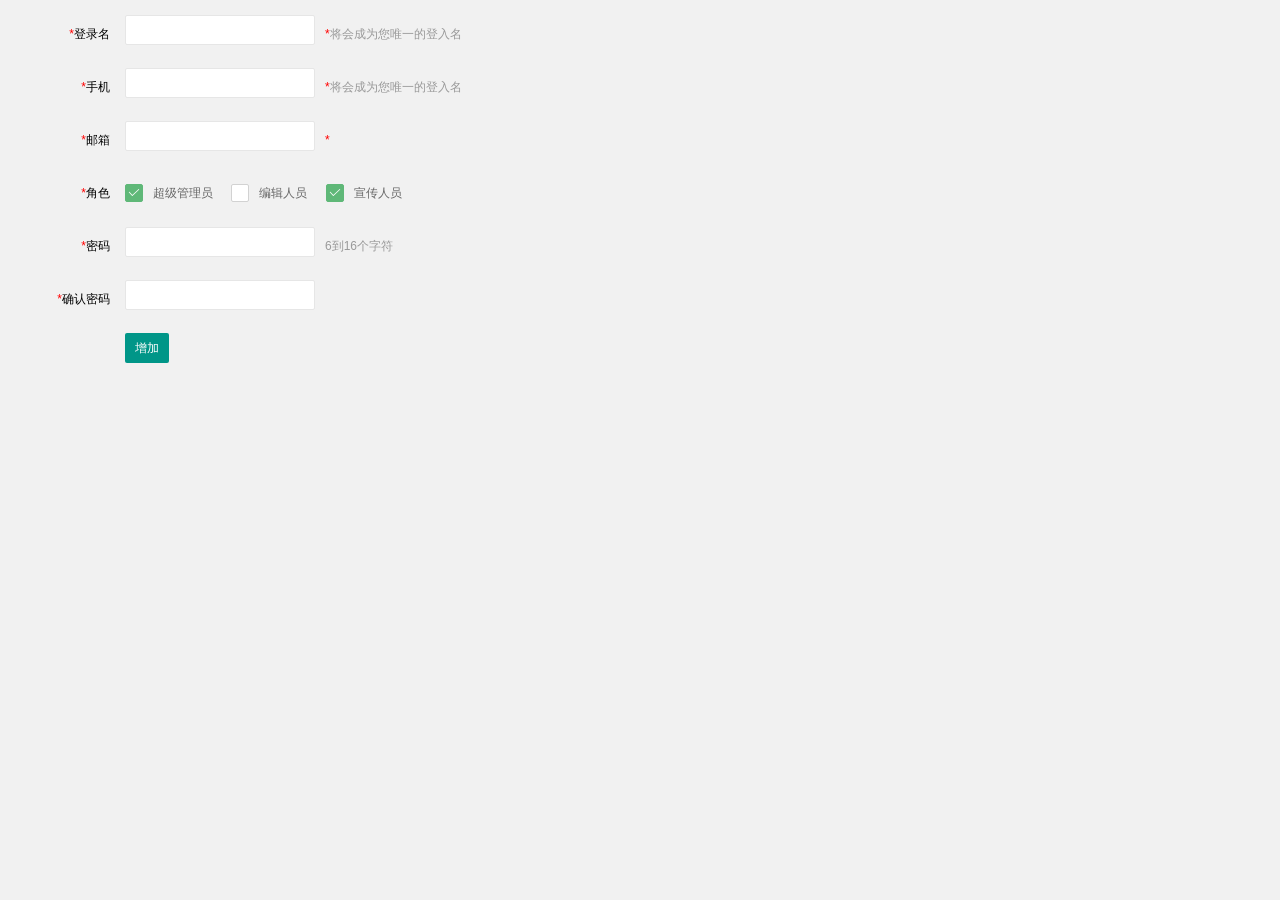
<file: admin-add.html>
<!DOCTYPE html>
<html class="x-admin-sm">
    
    <head>
        <meta charset="UTF-8">
        <title>欢迎页面-X-admin2.2</title>
        <meta name="renderer" content="webkit">
        <meta http-equiv="X-UA-Compatible" content="IE=edge,chrome=1">
        <meta name="viewport" content="width=device-width,user-scalable=yes, minimum-scale=0.4, initial-scale=0.8,target-densitydpi=low-dpi" />
        <link rel="stylesheet" href="css/font.css">
        <link rel="stylesheet" href="css/xadmin.css">
        <script type="text/javascript" src="lib/layui/layui.js" charset="utf-8"></script>
        <script type="text/javascript" src="js/xadmin.js"></script>
        <!-- 让IE8/9支持媒体查询，从而兼容栅格 -->
        <!--[if lt IE 9]>
            <script src="https://cdn.staticfile.org/html5shiv/r29/html5.min.js"></script>
            <script src="https://cdn.staticfile.org/respond.js/1.4.2/respond.min.js"></script>
        <![endif]-->
    </head>
    <body>
        <div class="layui-fluid">
            <div class="layui-row">
                <form class="layui-form">
                  <div class="layui-form-item">
                      <label for="username" class="layui-form-label">
                          <span class="x-red">*</span>登录名
                      </label>
                      <div class="layui-input-inline">
                          <input type="text" id="username" name="username" required="" lay-verify="required"
                          autocomplete="off" class="layui-input">
                      </div>
                      <div class="layui-form-mid layui-word-aux">
                          <span class="x-red">*</span>将会成为您唯一的登入名
                      </div>
                  </div>
                  <div class="layui-form-item">
                      <label for="phone" class="layui-form-label">
                          <span class="x-red">*</span>手机
                      </label>
                      <div class="layui-input-inline">
                          <input type="text" id="phone" name="phone" required="" lay-verify="phone"
                          autocomplete="off" class="layui-input">
                      </div>
                      <div class="layui-form-mid layui-word-aux">
                          <span class="x-red">*</span>将会成为您唯一的登入名
                      </div>
                  </div>
                  <div class="layui-form-item">
                      <label for="L_email" class="layui-form-label">
                          <span class="x-red">*</span>邮箱
                      </label>
                      <div class="layui-input-inline">
                          <input type="text" id="L_email" name="email" required="" lay-verify="email"
                          autocomplete="off" class="layui-input">
                      </div>
                      <div class="layui-form-mid layui-word-aux">
                          <span class="x-red">*</span>
                      </div>
                  </div>
                  <div class="layui-form-item">
                      <label class="layui-form-label"><span class="x-red">*</span>角色</label>
                      <div class="layui-input-block">
                        <input type="checkbox" name="like1[write]" lay-skin="primary" title="超级管理员" checked="">
                        <input type="checkbox" name="like1[read]" lay-skin="primary" title="编辑人员">
                        <input type="checkbox" name="like1[write]" lay-skin="primary" title="宣传人员" checked="">
                      </div>
                  </div>
                  <div class="layui-form-item">
                      <label for="L_pass" class="layui-form-label">
                          <span class="x-red">*</span>密码
                      </label>
                      <div class="layui-input-inline">
                          <input type="password" id="L_pass" name="pass" required="" lay-verify="pass"
                          autocomplete="off" class="layui-input">
                      </div>
                      <div class="layui-form-mid layui-word-aux">
                          6到16个字符
                      </div>
                  </div>
                  <div class="layui-form-item">
                      <label for="L_repass" class="layui-form-label">
                          <span class="x-red">*</span>确认密码
                      </label>
                      <div class="layui-input-inline">
                          <input type="password" id="L_repass" name="repass" required="" lay-verify="repass"
                          autocomplete="off" class="layui-input">
                      </div>
                  </div>
                  <div class="layui-form-item">
                      <label for="L_repass" class="layui-form-label">
                      </label>
                      <button  class="layui-btn" lay-filter="add" lay-submit="">
                          增加
                      </button>
                  </div>
              </form>
            </div>
        </div>
        <script>layui.use(['form', 'layer'],
            function() {
                $ = layui.jquery;
                var form = layui.form,
                layer = layui.layer;

                //自定义验证规则
                form.verify({
                    nikename: function(value) {
                        if (value.length < 5) {
                            return '昵称至少得5个字符啊';
                        }
                    },
                    pass: [/(.+){6,12}$/, '密码必须6到12位'],
                    repass: function(value) {
                        if ($('#L_pass').val() != $('#L_repass').val()) {
                            return '两次密码不一致';
                        }
                    }
                });

                //监听提交
                form.on('submit(add)',
                function(data) {
                    console.log(data);
                    //发异步，把数据提交给php
                    layer.alert("增加成功", {
                        icon: 6
                    },
                    function() {
                        //关闭当前frame
                        xadmin.close();

                        // 可以对父窗口进行刷新 
                        xadmin.father_reload();
                    });
                    return false;
                });

            });</script>
        <script>var _hmt = _hmt || []; (function() {
                var hm = document.createElement("script");
                hm.src = "https://hm.baidu.com/hm.js?b393d153aeb26b46e9431fabaf0f6190";
                var s = document.getElementsByTagName("script")[0];
                s.parentNode.insertBefore(hm, s);
            })();</script>
    </body>

</html>
</file>
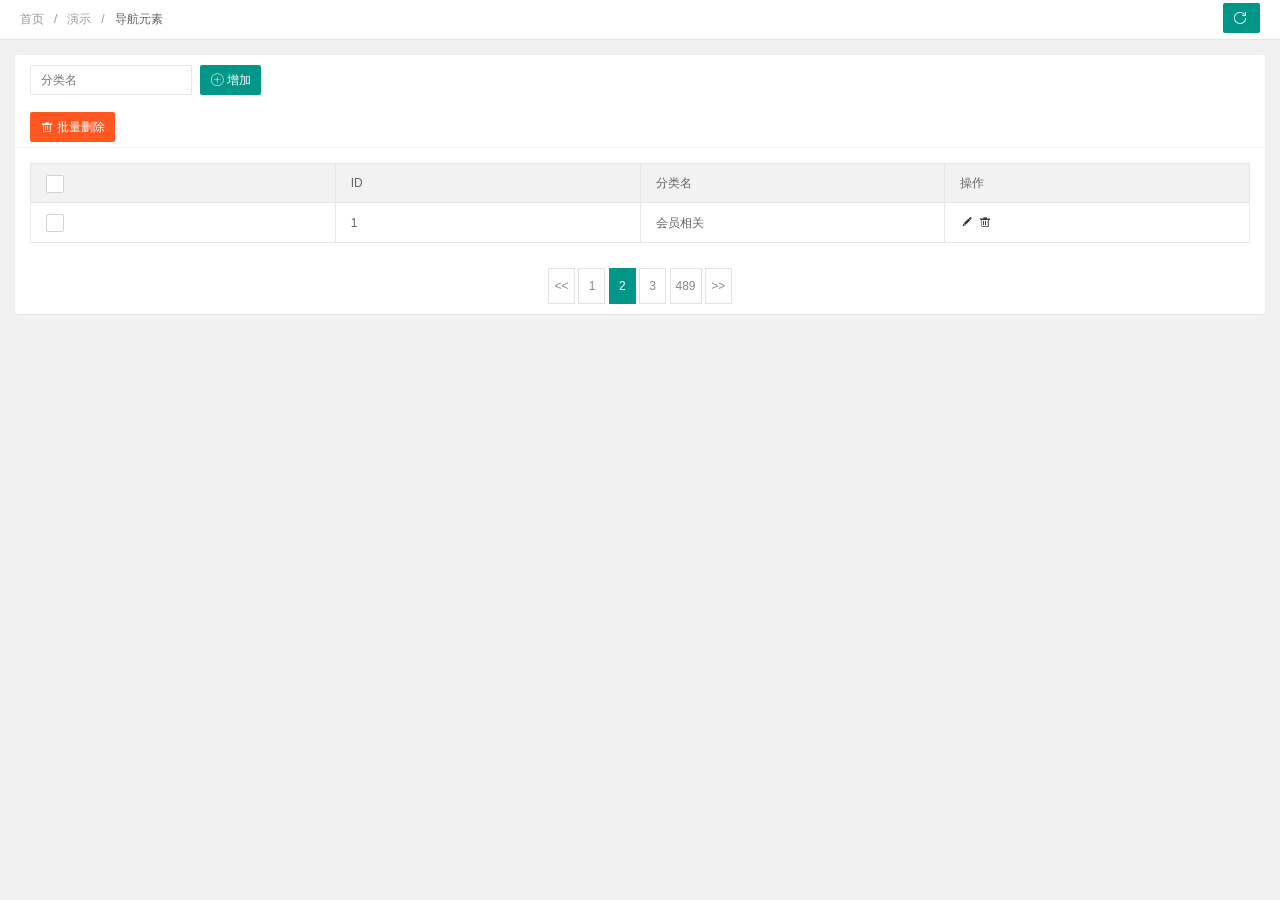
<file: admin-cate.html>
<!DOCTYPE html>
<html class="x-admin-sm">
    <head>
        <meta charset="UTF-8">
        <title>欢迎页面-X-admin2.2</title>
        <meta name="renderer" content="webkit">
        <meta http-equiv="X-UA-Compatible" content="IE=edge,chrome=1">
        <meta name="viewport" content="width=device-width,user-scalable=yes, minimum-scale=0.4, initial-scale=0.8,target-densitydpi=low-dpi" />
        <link rel="stylesheet" href="css/font.css">
        <link rel="stylesheet" href="css/xadmin.css">
        <script src="lib/layui/layui.js" charset="utf-8"></script>
        <script type="text/javascript" src="js/xadmin.js"></script>
        <!--[if lt IE 9]>
          <script src="https://cdn.staticfile.org/html5shiv/r29/html5.min.js"></script>
          <script src="https://cdn.staticfile.org/respond.js/1.4.2/respond.min.js"></script>
        <![endif]-->
    </head>
    <body>
        <div class="x-nav">
          <span class="layui-breadcrumb">
            <a href="">首页</a>
            <a href="">演示</a>
            <a>
              <cite>导航元素</cite></a>
          </span>
          <a class="layui-btn layui-btn-small" style="line-height:1.6em;margin-top:3px;float:right" onclick="location.reload()" title="刷新">
            <i class="layui-icon layui-icon-refresh" style="line-height:30px"></i></a>
        </div>
        <div class="layui-fluid">
            <div class="layui-row layui-col-space15">
                <div class="layui-col-md12">
                    <div class="layui-card">
                        <div class="layui-card-body ">
                            <form class="layui-form layui-col-space5">
                                
                                <div class="layui-inline layui-show-xs-block">
                                    <input type="text" name="username"  placeholder="分类名" autocomplete="off" class="layui-input">
                                </div>
                                <div class="layui-inline layui-show-xs-block">
                                    <button class="layui-btn"  lay-submit="" lay-filter="sreach"><i class="layui-icon"></i>增加</button>
                                </div>
                            </form>
                        </div>
                        <div class="layui-card-header">
                            <button class="layui-btn layui-btn-danger" onclick="delAll()"><i class="layui-icon"></i>批量删除</button>
                        </div>
                        <div class="layui-card-body ">
                            <table class="layui-table layui-form">
                                <thead>
                                  <tr>
                                    <th>
                                     <input type="checkbox" name=""  lay-skin="primary">
                                    </th>
                                    <th>ID</th>
                                    <th>分类名</th>
                                    <th>操作</th>
                                </thead>
                                <tbody>
                                  <tr>
                                    <td>
                                      <input type="checkbox" name=""  lay-skin="primary">
                                    </td>
                                    <td>1</td>
                                    <td>会员相关</td>
                                    <td class="td-manage">
                                      <a title="编辑"  onclick="xadmin.open('编辑','admin-edit.html')" href="javascript:;">
                                        <i class="layui-icon">&#xe642;</i>
                                      </a>
                                      <a title="删除" onclick="member_del(this,'要删除的id')" href="javascript:;">
                                        <i class="layui-icon">&#xe640;</i>
                                      </a>
                                    </td>
                                  </tr>
                                </tbody>
                              </table>
                        </div>
                        <div class="layui-card-body ">
                            <div class="page">
                                <div>
                                  <a class="prev" href="">&lt;&lt;</a>
                                  <a class="num" href="">1</a>
                                  <span class="current">2</span>
                                  <a class="num" href="">3</a>
                                  <a class="num" href="">489</a>
                                  <a class="next" href="">&gt;&gt;</a>
                                </div>
                            </div>
                        </div>
                    </div>
                </div>
            </div>
        </div> 
    </body>
    <script>
      layui.use(['laydate','form'], function(){
        var laydate = layui.laydate;
        var form = layui.form;
        
        //执行一个laydate实例
        laydate.render({
          elem: '#start' //指定元素
        });

        //执行一个laydate实例
        laydate.render({
          elem: '#end' //指定元素
        });
      });

       /*用户-停用*/
      function member_stop(obj,id){
          layer.confirm('确认要停用吗？',function(index){

              if($(obj).attr('title')=='启用'){

                //发异步把用户状态进行更改
                $(obj).attr('title','停用')
                $(obj).find('i').html('&#xe62f;');

                $(obj).parents("tr").find(".td-status").find('span').addClass('layui-btn-disabled').html('已停用');
                layer.msg('已停用!',{icon: 5,time:1000});

              }else{
                $(obj).attr('title','启用')
                $(obj).find('i').html('&#xe601;');

                $(obj).parents("tr").find(".td-status").find('span').removeClass('layui-btn-disabled').html('已启用');
                layer.msg('已启用!',{icon: 5,time:1000});
              }
              
          });
      }

      /*用户-删除*/
      function member_del(obj,id){
          layer.confirm('确认要删除吗？',function(index){
              //发异步删除数据
              $(obj).parents("tr").remove();
              layer.msg('已删除!',{icon:1,time:1000});
          });
      }



      function delAll (argument) {

        var data = tableCheck.getData();
  
        layer.confirm('确认要删除吗？'+data,function(index){
            //捉到所有被选中的，发异步进行删除
            layer.msg('删除成功', {icon: 1});
            $(".layui-form-checked").not('.header').parents('tr').remove();
        });
      }
    </script>
    <script>var _hmt = _hmt || []; (function() {
        var hm = document.createElement("script");
        hm.src = "https://hm.baidu.com/hm.js?b393d153aeb26b46e9431fabaf0f6190";
        var s = document.getElementsByTagName("script")[0];
        s.parentNode.insertBefore(hm, s);
      })();</script>
</html>
</file>
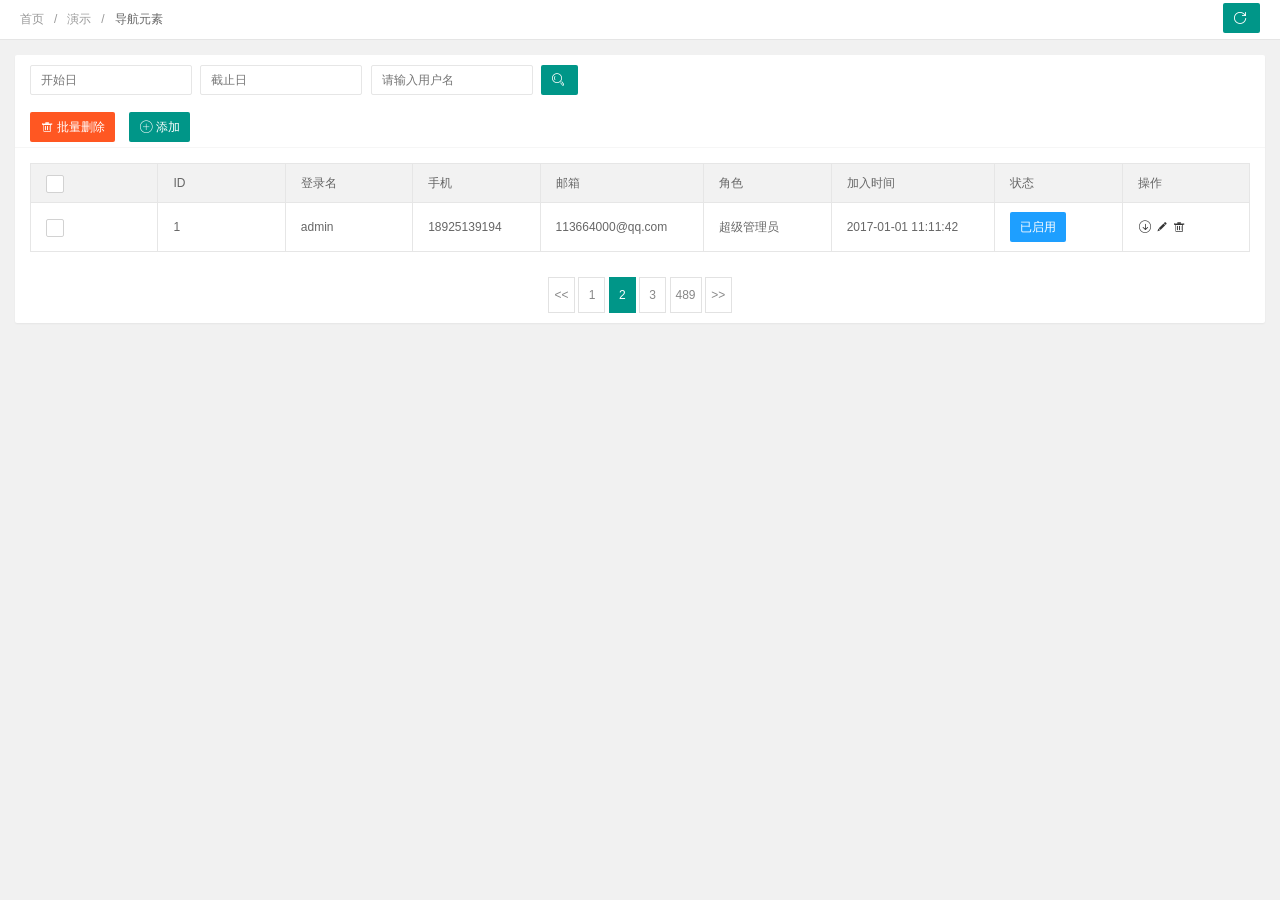
<file: admin-list.html>
<!DOCTYPE html>
<html class="x-admin-sm">
    <head>
        <meta charset="UTF-8">
        <title>欢迎页面-X-admin2.2</title>
        <meta name="renderer" content="webkit">
        <meta http-equiv="X-UA-Compatible" content="IE=edge,chrome=1">
        <meta name="viewport" content="width=device-width,user-scalable=yes, minimum-scale=0.4, initial-scale=0.8,target-densitydpi=low-dpi" />
        <link rel="stylesheet" href="css/font.css">
        <link rel="stylesheet" href="css/xadmin.css">
        <script src="lib/layui/layui.js" charset="utf-8"></script>
        <script type="text/javascript" src="js/xadmin.js"></script>
        <!--[if lt IE 9]>
          <script src="https://cdn.staticfile.org/html5shiv/r29/html5.min.js"></script>
          <script src="https://cdn.staticfile.org/respond.js/1.4.2/respond.min.js"></script>
        <![endif]-->
    </head>
    <body>
        <div class="x-nav">
          <span class="layui-breadcrumb">
            <a href="">首页</a>
            <a href="">演示</a>
            <a>
              <cite>导航元素</cite></a>
          </span>
          <a class="layui-btn layui-btn-small" style="line-height:1.6em;margin-top:3px;float:right" onclick="location.reload()" title="刷新">
            <i class="layui-icon layui-icon-refresh" style="line-height:30px"></i></a>
        </div>
        <div class="layui-fluid">
            <div class="layui-row layui-col-space15">
                <div class="layui-col-md12">
                    <div class="layui-card">
                        <div class="layui-card-body ">
                            <form class="layui-form layui-col-space5">
                                <div class="layui-inline layui-show-xs-block">
                                    <input class="layui-input"  autocomplete="off" placeholder="开始日" name="start" id="start">
                                </div>
                                <div class="layui-inline layui-show-xs-block">
                                    <input class="layui-input"  autocomplete="off" placeholder="截止日" name="end" id="end">
                                </div>
                                <div class="layui-inline layui-show-xs-block">
                                    <input type="text" name="username"  placeholder="请输入用户名" autocomplete="off" class="layui-input">
                                </div>
                                <div class="layui-inline layui-show-xs-block">
                                    <button class="layui-btn"  lay-submit="" lay-filter="sreach"><i class="layui-icon">&#xe615;</i></button>
                                </div>
                            </form>
                        </div>
                        <div class="layui-card-header">
                            <button class="layui-btn layui-btn-danger" onclick="delAll()"><i class="layui-icon"></i>批量删除</button>
                            <button class="layui-btn" onclick="xadmin.open('添加用户','./admin-add.html',600,400)"><i class="layui-icon"></i>添加</button>
                        </div>
                        <div class="layui-card-body ">
                            <table class="layui-table layui-form">
                              <thead>
                                <tr>
                                  <th>
                                    <input type="checkbox" name=""  lay-skin="primary">
                                  </th>
                                  <th>ID</th>
                                  <th>登录名</th>
                                  <th>手机</th>
                                  <th>邮箱</th>
                                  <th>角色</th>
                                  <th>加入时间</th>
                                  <th>状态</th>
                                  <th>操作</th>
                              </thead>
                              <tbody>
                                <tr>
                                  <td>
                                    <input type="checkbox" name=""  lay-skin="primary">
                                  </td>
                                  <td>1</td>
                                  <td>admin</td>
                                  <td>18925139194</td>
                                  <td>113664000@qq.com</td>
                                  <td>超级管理员</td>
                                  <td>2017-01-01 11:11:42</td>
                                  <td class="td-status">
                                    <span class="layui-btn layui-btn-normal layui-btn-mini">已启用</span></td>
                                  <td class="td-manage">
                                    <a onclick="member_stop(this,'10001')" href="javascript:;"  title="启用">
                                      <i class="layui-icon">&#xe601;</i>
                                    </a>
                                    <a title="编辑"  onclick="xadmin.open('编辑','admin-edit.html')" href="javascript:;">
                                      <i class="layui-icon">&#xe642;</i>
                                    </a>
                                    <a title="删除" onclick="member_del(this,'要删除的id')" href="javascript:;">
                                      <i class="layui-icon">&#xe640;</i>
                                    </a>
                                  </td>
                                </tr>
                              </tbody>
                            </table>
                        </div>
                        <div class="layui-card-body ">
                            <div class="page">
                                <div>
                                  <a class="prev" href="">&lt;&lt;</a>
                                  <a class="num" href="">1</a>
                                  <span class="current">2</span>
                                  <a class="num" href="">3</a>
                                  <a class="num" href="">489</a>
                                  <a class="next" href="">&gt;&gt;</a>
                                </div>
                            </div>
                        </div>
                    </div>
                </div>
            </div>
        </div> 
    </body>
    <script>
      layui.use(['laydate','form'], function(){
        var laydate = layui.laydate;
        var form = layui.form;
        
        //执行一个laydate实例
        laydate.render({
          elem: '#start' //指定元素
        });

        //执行一个laydate实例
        laydate.render({
          elem: '#end' //指定元素
        });
      });

       /*用户-停用*/
      function member_stop(obj,id){
          layer.confirm('确认要停用吗？',function(index){

              if($(obj).attr('title')=='启用'){

                //发异步把用户状态进行更改
                $(obj).attr('title','停用')
                $(obj).find('i').html('&#xe62f;');

                $(obj).parents("tr").find(".td-status").find('span').addClass('layui-btn-disabled').html('已停用');
                layer.msg('已停用!',{icon: 5,time:1000});

              }else{
                $(obj).attr('title','启用')
                $(obj).find('i').html('&#xe601;');

                $(obj).parents("tr").find(".td-status").find('span').removeClass('layui-btn-disabled').html('已启用');
                layer.msg('已启用!',{icon: 5,time:1000});
              }
              
          });
      }

      /*用户-删除*/
      function member_del(obj,id){
          layer.confirm('确认要删除吗？',function(index){
              //发异步删除数据
              $(obj).parents("tr").remove();
              layer.msg('已删除!',{icon:1,time:1000});
          });
      }



      function delAll (argument) {

        var data = tableCheck.getData();
  
        layer.confirm('确认要删除吗？'+data,function(index){
            //捉到所有被选中的，发异步进行删除
            layer.msg('删除成功', {icon: 1});
            $(".layui-form-checked").not('.header').parents('tr').remove();
        });
      }
    </script>
    <script>var _hmt = _hmt || []; (function() {
        var hm = document.createElement("script");
        hm.src = "https://hm.baidu.com/hm.js?b393d153aeb26b46e9431fabaf0f6190";
        var s = document.getElementsByTagName("script")[0];
        s.parentNode.insertBefore(hm, s);
      })();</script>
</html>
</file>
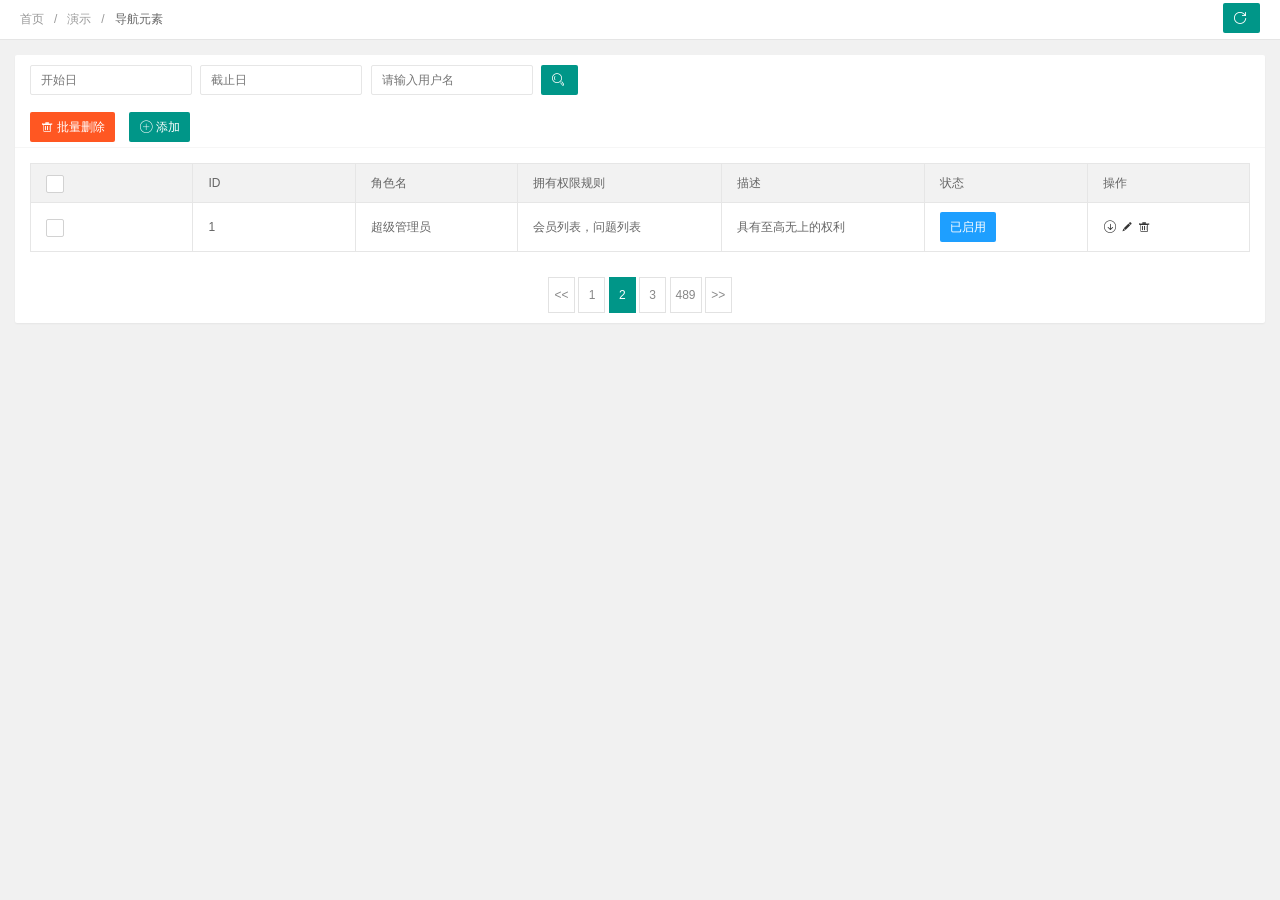
<file: admin-role.html>
<!DOCTYPE html>
<html class="x-admin-sm">
    <head>
        <meta charset="UTF-8">
        <title>欢迎页面-X-admin2.2</title>
        <meta name="renderer" content="webkit">
        <meta http-equiv="X-UA-Compatible" content="IE=edge,chrome=1">
        <meta name="viewport" content="width=device-width,user-scalable=yes, minimum-scale=0.4, initial-scale=0.8,target-densitydpi=low-dpi" />
        <link rel="stylesheet" href="css/font.css">
        <link rel="stylesheet" href="css/xadmin.css">
        <script src="lib/layui/layui.js" charset="utf-8"></script>
        <script type="text/javascript" src="js/xadmin.js"></script>
        <!--[if lt IE 9]>
          <script src="https://cdn.staticfile.org/html5shiv/r29/html5.min.js"></script>
          <script src="https://cdn.staticfile.org/respond.js/1.4.2/respond.min.js"></script>
        <![endif]-->
    </head>
    <body>
        <div class="x-nav">
          <span class="layui-breadcrumb">
            <a href="">首页</a>
            <a href="">演示</a>
            <a>
              <cite>导航元素</cite></a>
          </span>
          <a class="layui-btn layui-btn-small" style="line-height:1.6em;margin-top:3px;float:right" onclick="location.reload()" title="刷新">
            <i class="layui-icon layui-icon-refresh" style="line-height:30px"></i></a>
        </div>
        <div class="layui-fluid">
            <div class="layui-row layui-col-space15">
                <div class="layui-col-md12">
                    <div class="layui-card">
                        <div class="layui-card-body ">
                            <form class="layui-form layui-col-space5">
                                <div class="layui-inline layui-show-xs-block">
                                    <input class="layui-input"  autocomplete="off" placeholder="开始日" name="start" id="start">
                                </div>
                                <div class="layui-inline layui-show-xs-block">
                                    <input class="layui-input"  autocomplete="off" placeholder="截止日" name="end" id="end">
                                </div>
                                <div class="layui-inline layui-show-xs-block">
                                    <input type="text" name="username"  placeholder="请输入用户名" autocomplete="off" class="layui-input">
                                </div>
                                <div class="layui-inline layui-show-xs-block">
                                    <button class="layui-btn"  lay-submit="" lay-filter="sreach"><i class="layui-icon">&#xe615;</i></button>
                                </div>
                            </form>
                        </div>
                        <div class="layui-card-header">
                            <button class="layui-btn layui-btn-danger" onclick="delAll()"><i class="layui-icon"></i>批量删除</button>
                            <button class="layui-btn" onclick="xadmin.open('添加用户','./role-add.html',600,400)"><i class="layui-icon"></i>添加</button>
                        </div>
                        <div class="layui-card-body ">
                            <table class="layui-table layui-form">
                              <thead>
                                <tr>
                                  <th>
                                    <input type="checkbox" name=""  lay-skin="primary">
                                  </th>
                                  <th>ID</th>
                                  <th>角色名</th>
                                  <th>拥有权限规则</th>
                                  <th>描述</th>
                                  <th>状态</th>
                                  <th>操作</th>
                              </thead>
                              <tbody>
                                <tr>
                                  <td>
                                    <input type="checkbox" name=""  lay-skin="primary">
                                  </td>
                                  <td>1</td>
                                  <td>超级管理员</td>
                                  <td>会员列表，问题列表</td>
                                  <td>具有至高无上的权利</td>
                                  <td class="td-status">
                                    <span class="layui-btn layui-btn-normal layui-btn-mini">已启用</span></td>
                                  <td class="td-manage">
                                    <a onclick="member_stop(this,'10001')" href="javascript:;"  title="启用">
                                      <i class="layui-icon">&#xe601;</i>
                                    </a>
                                    <a title="编辑"  onclick="xadmin.open('编辑','role-add.html')" href="javascript:;">
                                      <i class="layui-icon">&#xe642;</i>
                                    </a>
                                    <a title="删除" onclick="member_del(this,'要删除的id')" href="javascript:;">
                                      <i class="layui-icon">&#xe640;</i>
                                    </a>
                                  </td>
                                </tr>
                              </tbody>
                            </table>
                        </div>
                        <div class="layui-card-body ">
                            <div class="page">
                                <div>
                                  <a class="prev" href="">&lt;&lt;</a>
                                  <a class="num" href="">1</a>
                                  <span class="current">2</span>
                                  <a class="num" href="">3</a>
                                  <a class="num" href="">489</a>
                                  <a class="next" href="">&gt;&gt;</a>
                                </div>
                            </div>
                        </div>
                    </div>
                </div>
            </div>
        </div> 
    </body>
    <script>
      layui.use(['laydate','form'], function(){
        var laydate = layui.laydate;
        var form = layui.form;
        
        //执行一个laydate实例
        laydate.render({
          elem: '#start' //指定元素
        });

        //执行一个laydate实例
        laydate.render({
          elem: '#end' //指定元素
        });
      });

       /*用户-停用*/
      function member_stop(obj,id){
          layer.confirm('确认要停用吗？',function(index){

              if($(obj).attr('title')=='启用'){

                //发异步把用户状态进行更改
                $(obj).attr('title','停用')
                $(obj).find('i').html('&#xe62f;');

                $(obj).parents("tr").find(".td-status").find('span').addClass('layui-btn-disabled').html('已停用');
                layer.msg('已停用!',{icon: 5,time:1000});

              }else{
                $(obj).attr('title','启用')
                $(obj).find('i').html('&#xe601;');

                $(obj).parents("tr").find(".td-status").find('span').removeClass('layui-btn-disabled').html('已启用');
                layer.msg('已启用!',{icon: 5,time:1000});
              }
              
          });
      }

      /*用户-删除*/
      function member_del(obj,id){
          layer.confirm('确认要删除吗？',function(index){
              //发异步删除数据
              $(obj).parents("tr").remove();
              layer.msg('已删除!',{icon:1,time:1000});
          });
      }



      function delAll (argument) {

        var data = tableCheck.getData();
  
        layer.confirm('确认要删除吗？'+data,function(index){
            //捉到所有被选中的，发异步进行删除
            layer.msg('删除成功', {icon: 1});
            $(".layui-form-checked").not('.header').parents('tr').remove();
        });
      }
    </script>
    <script>var _hmt = _hmt || []; (function() {
        var hm = document.createElement("script");
        hm.src = "https://hm.baidu.com/hm.js?b393d153aeb26b46e9431fabaf0f6190";
        var s = document.getElementsByTagName("script")[0];
        s.parentNode.insertBefore(hm, s);
      })();</script>
</html>
</file>
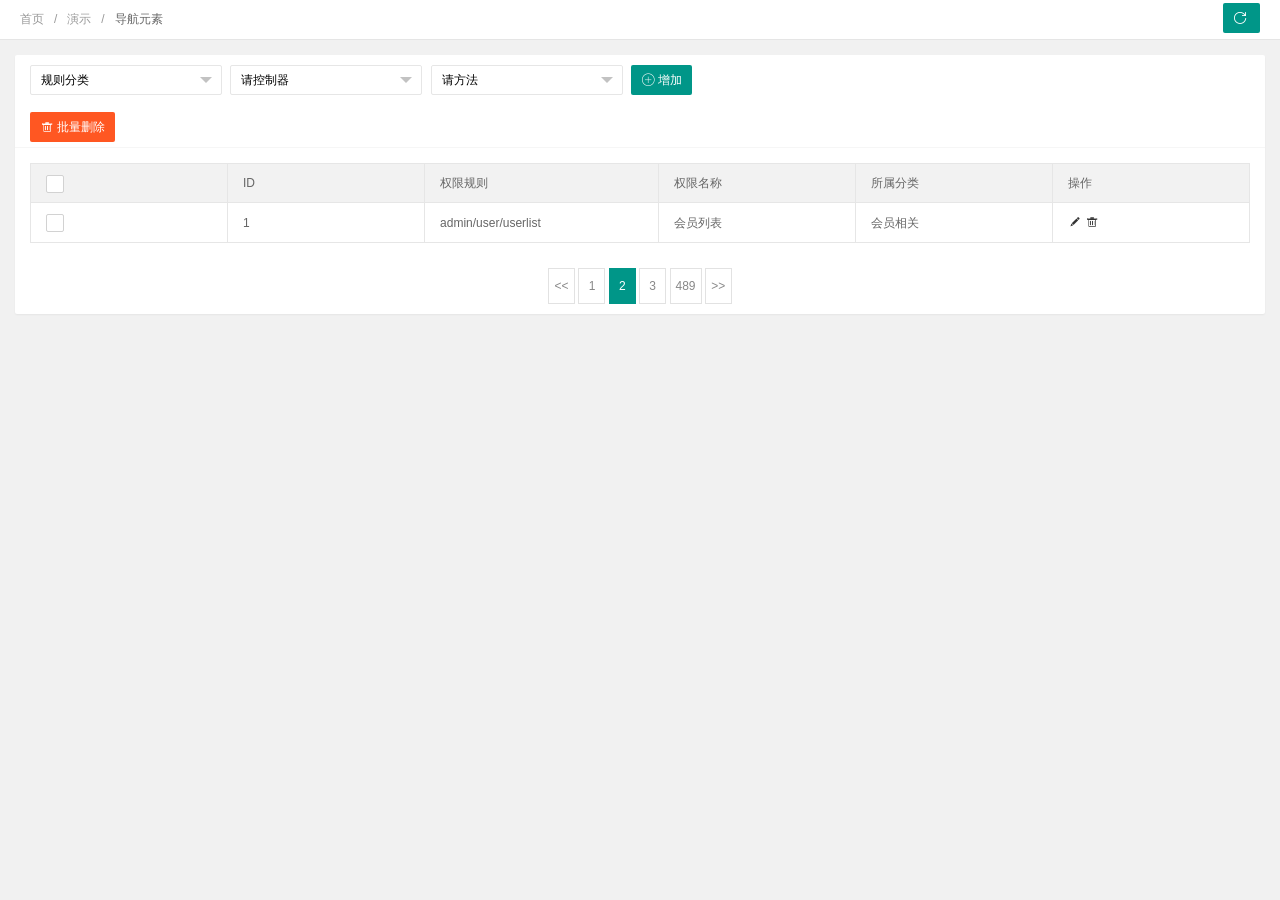
<file: admin-rule.html>
<!DOCTYPE html>
<html class="x-admin-sm">
    <head>
        <meta charset="UTF-8">
        <title>欢迎页面-X-admin2.2</title>
        <meta name="renderer" content="webkit">
        <meta http-equiv="X-UA-Compatible" content="IE=edge,chrome=1">
        <meta name="viewport" content="width=device-width,user-scalable=yes, minimum-scale=0.4, initial-scale=0.8,target-densitydpi=low-dpi" />
        <link rel="stylesheet" href="css/font.css">
        <link rel="stylesheet" href="css/xadmin.css">
        <script src="lib/layui/layui.js" charset="utf-8"></script>
        <script type="text/javascript" src="js/xadmin.js"></script>
        <!--[if lt IE 9]>
          <script src="https://cdn.staticfile.org/html5shiv/r29/html5.min.js"></script>
          <script src="https://cdn.staticfile.org/respond.js/1.4.2/respond.min.js"></script>
        <![endif]-->
    </head>
    <body>
        <div class="x-nav">
          <span class="layui-breadcrumb">
            <a href="">首页</a>
            <a href="">演示</a>
            <a>
              <cite>导航元素</cite></a>
          </span>
          <a class="layui-btn layui-btn-small" style="line-height:1.6em;margin-top:3px;float:right" onclick="location.reload()" title="刷新">
            <i class="layui-icon layui-icon-refresh" style="line-height:30px"></i></a>
        </div>
        <div class="layui-fluid">
            <div class="layui-row layui-col-space15">
                <div class="layui-col-md12">
                    <div class="layui-card">
                        <div class="layui-card-body ">
                            <form class="layui-form layui-col-space5">
                                
                                <div class="layui-inline layui-show-xs-block">
                                    <select name="cateid">
                                      <option>规则分类</option>
                                      <option>文章</option>
                                      <option>会员</option>
                                      <option>权限</option>
                                    </select>
                                </div>
                                <div class="layui-inline layui-show-xs-block">
                                    <select name="contrller">
                                      <option>请控制器</option>
                                      <option>Index</option>
                                      <option>Goods</option>
                                      <option>Cate</option>
                                    </select>
                                </div>
                                <div class="layui-inline layui-show-xs-block">
                                    <select name="action">
                                      <option>请方法</option>
                                      <option>add</option>
                                      <option>login</option>
                                      <option>checklogin</option>
                                    </select>
                                </div>
                                <div class="layui-inline layui-show-xs-block">
                                    <button class="layui-btn"  lay-submit="" lay-filter="sreach"><i class="layui-icon"></i>增加</button>
                                </div>
                            </form>
                        </div>
                        <div class="layui-card-header">
                            <button class="layui-btn layui-btn-danger" onclick="delAll()"><i class="layui-icon"></i>批量删除</button>
                        </div>
                        <div class="layui-card-body ">
                            <table class="layui-table layui-form">
                              <thead>
                                <tr>
                                  <th>
                                    <input type="checkbox" name=""  lay-skin="primary">
                                  </th>
                                  <th>ID</th>
                                  <th>权限规则</th>
                                  <th>权限名称</th>
                                  <th>所属分类</th>
                                  <th>操作</th>
                              </thead>
                              <tbody>
                                <tr>
                                  <td>
                                   <input type="checkbox" name=""  lay-skin="primary">
                                  </td>
                                  <td>1</td>
                                  <td>admin/user/userlist</td>
                                  <td>会员列表</td>
                                  <td>会员相关</td>
                                  <td class="td-manage">
                                    <a title="编辑"  onclick="xadmin.open('编辑','xxx.html')" href="javascript:;">
                                      <i class="layui-icon">&#xe642;</i>
                                    </a>
                                    <a title="删除" onclick="member_del(this,'要删除的id')" href="javascript:;">
                                      <i class="layui-icon">&#xe640;</i>
                                    </a>
                                  </td>
                                </tr>
                              </tbody>
                            </table>
                        </div>
                        <div class="layui-card-body ">
                            <div class="page">
                                <div>
                                  <a class="prev" href="">&lt;&lt;</a>
                                  <a class="num" href="">1</a>
                                  <span class="current">2</span>
                                  <a class="num" href="">3</a>
                                  <a class="num" href="">489</a>
                                  <a class="next" href="">&gt;&gt;</a>
                                </div>
                            </div>
                        </div>
                    </div>
                </div>
            </div>
        </div> 
    </body>
    <script>
      layui.use(['laydate','form'], function(){
        var laydate = layui.laydate;
        var form = layui.form;
        
        //执行一个laydate实例
        laydate.render({
          elem: '#start' //指定元素
        });

        //执行一个laydate实例
        laydate.render({
          elem: '#end' //指定元素
        });
      });

       /*用户-停用*/
      function member_stop(obj,id){
          layer.confirm('确认要停用吗？',function(index){

              if($(obj).attr('title')=='启用'){

                //发异步把用户状态进行更改
                $(obj).attr('title','停用')
                $(obj).find('i').html('&#xe62f;');

                $(obj).parents("tr").find(".td-status").find('span').addClass('layui-btn-disabled').html('已停用');
                layer.msg('已停用!',{icon: 5,time:1000});

              }else{
                $(obj).attr('title','启用')
                $(obj).find('i').html('&#xe601;');

                $(obj).parents("tr").find(".td-status").find('span').removeClass('layui-btn-disabled').html('已启用');
                layer.msg('已启用!',{icon: 5,time:1000});
              }
              
          });
      }

      /*用户-删除*/
      function member_del(obj,id){
          layer.confirm('确认要删除吗？',function(index){
              //发异步删除数据
              $(obj).parents("tr").remove();
              layer.msg('已删除!',{icon:1,time:1000});
          });
      }



      function delAll (argument) {

        var data = tableCheck.getData();
  
        layer.confirm('确认要删除吗？'+data,function(index){
            //捉到所有被选中的，发异步进行删除
            layer.msg('删除成功', {icon: 1});
            $(".layui-form-checked").not('.header').parents('tr').remove();
        });
      }
    </script>
    <script>var _hmt = _hmt || []; (function() {
        var hm = document.createElement("script");
        hm.src = "https://hm.baidu.com/hm.js?b393d153aeb26b46e9431fabaf0f6190";
        var s = document.getElementsByTagName("script")[0];
        s.parentNode.insertBefore(hm, s);
      })();</script>
</html>
</file>
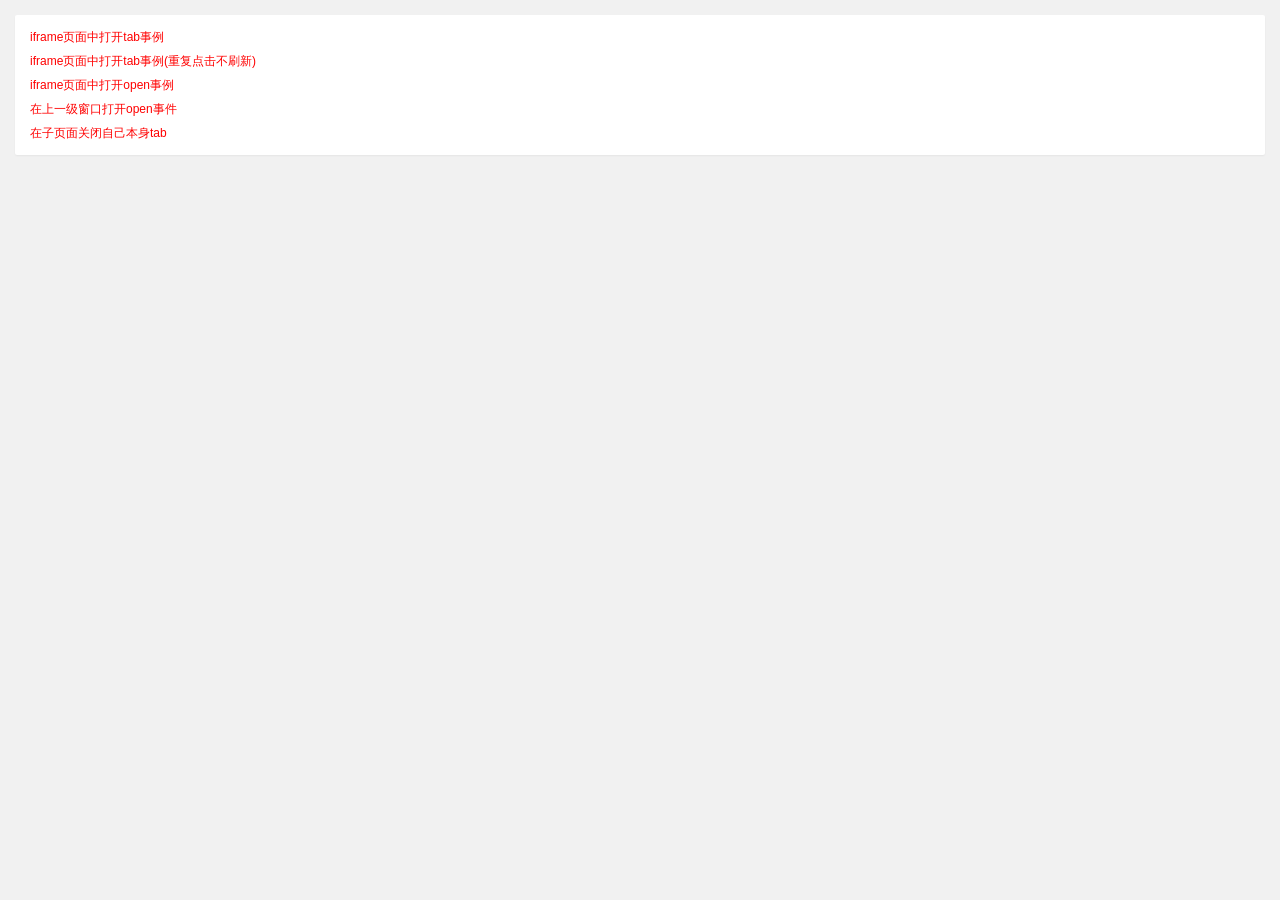
<file: demo.html>
<!DOCTYPE html>
<html class="x-admin-sm">
    <head>
        <meta charset="UTF-8">
        <title>欢迎页面-X-admin2.2</title>
        <meta name="renderer" content="webkit">
        <meta http-equiv="X-UA-Compatible" content="IE=edge,chrome=1">
        <meta name="viewport" content="width=device-width,user-scalable=yes, minimum-scale=0.4, initial-scale=0.8,target-densitydpi=low-dpi" />
        <link rel="stylesheet" href="css/font.css">
        <link rel="stylesheet" href="css/xadmin.css">
        <script src="lib/layui/layui.js" charset="utf-8"></script>
        <script type="text/javascript" src="js/xadmin.js"></script>
        <!--[if lt IE 9]>
          <script src="https://cdn.staticfile.org/html5shiv/r29/html5.min.js"></script>
          <script src="https://cdn.staticfile.org/respond.js/1.4.2/respond.min.js"></script>
        <![endif]-->
    </head>
    <body>
        <div class="layui-fluid">
            <div class="layui-row layui-col-space15">
                <div class="layui-col-md12">
                    <div class="layui-card">
                        <div class="layui-card-body ">
                            <a onclick="parent.xadmin.add_tab('在tab打开','https://www.baidu.com',true)" style="color: red" href="javascript:;">iframe页面中打开tab事例</a>
                            <br>
                            <a onclick="parent.xadmin.add_tab('在tab打开','https://www.baidu.com')" style="color: red" href="javascript:;">iframe页面中打开tab事例(重复点击不刷新)</a>
                            <br>
                            <a onclick="xadmin.open('iframe页面中打开open事例','https://www.163.com')" style="color: red" href="javascript:;">iframe页面中打开open事例</a>
                            <br>
                            <a onclick="parent.xadmin.open('在上一级窗口打开open事件','http://www.baidu.com')" style="color: red" href="javascript:;">在上一级窗口打开open事件</a>
                            <br>
                            <a onclick="xadmin.del_tab()" style="color: red" href="javascript:;">在子页面关闭自己本身tab</a>
                        </div>
                    </div>
                </div>
            </div>
        </div>
        </div>
    </body>
</html>
</file>
<file: css/font.css>
@font-face {
  font-family: 'iconfont';
  src: url('../fonts/iconfont.eot');
  src: url('../fonts/iconfont.eot?#iefix') format('embedded-opentype'),
  url('../fonts/iconfont.woff') format('woff'),
  url('../fonts/iconfont.ttf') format('truetype'),
  url('../fonts/iconfont.svg#iconfont') format('svg');
}
.iconfont{
  font-family:"iconfont" !important;
  font-size:16px;font-style:normal;
  -webkit-font-smoothing: antialiased;
  -webkit-text-stroke-width: 0.2px;
  -moz-osx-font-smoothing: grayscale;
}
</file>
<file: css/xadmin.css>
@charset "utf-8";
@import url(../lib/layui/css/layui.css);
*{
    margin: 0px;
    padding: 0px;
    font-family: "Helvetica Neue", Helvetica, Arial, sans-serif;
}
a{
    text-decoration: none;
}
html{
    width: 100%;
    height: 100%;
    overflow-x:hidden; 
    overflow-y:auto;
}
body{
    width: 100%;
    min-height: 100%;
    background: #f1f1f1;
    /*background: #fff;*/
}
.x-red{
    color: red;
}

.layui-form-switch{
    margin-top: 0px;
}
.layui-input:focus, .layui-textarea:focus {
    border-color: #189f92!important;
}

.layui-fluid{
    padding:15px;
}
.x-nav{
    padding: 0 20px;
    position: relative;
    z-index: 99;
    border-bottom: 1px solid #e5e5e5;
    line-height: 39px;
    height: 39px;
    overflow: hidden;
    background: #fff;
}
.page{
    text-align: center;

}
.page a{
    display: inline-block;
    background: #fff;
    color: #888;
    padding: 5px;
    min-width: 15px;
    border: 1px solid #E2E2E2;

}
.page span{
    display: inline-block;
    padding: 5px;
    min-width: 15px;
    border: 1px solid #E2E2E2;
}
.page span.current{
    display: inline-block;
    background: #009688;
    color: #fff;
    padding: 5px;
    min-width: 15px;
    border: 1px solid #009688;
}
.page .pagination li{
    display: inline-block;
    margin-right: 5px;
    text-align: center;
}
.page .pagination li.active span{
    background: #009688;
    color: #fff;
    border: 1px solid #009688;

}

/*登录样式*/
/*头部*/
.container{
    width: 100%;
    height: 45px;
    background-color: #222;
}
.container a,.layui-nav .layui-nav-item a{
    color: #fff;
}
.container .logo a{
    background-color: rgba(0,0,0,0);
}
.container .logo a{
    float: left;
    font-size: 18px;
    padding-left: 20px;
    line-height: 45px;
    width: 200px;
}
.container .right{
    background-color:rgba(0,0,0,0);
    float: right;

}
.container .left_open{
    height: 45px;
    float: left;
    margin-left: 10px;
}
.container .left_open i{
    display: block;
    background: rgba(255,255,255,0.1);
    width: 32px;
    height: 32px;
    line-height: 32px;
    border-radius: 3px;
    text-align: center;
    margin-top: 7px;
    cursor: pointer;
}
.container .left_open i:hover{
    background: rgba(255,255,255,0.3);
}

.container .left{
    background-color:rgba(0,0,0,0);
    float: left;

}
.container .layui-nav-item{
    line-height: 45px;
}
.container .layui-nav-more{
    top: 20px;
}
.container .layui-nav-child{
    top: 50px;
}
.container .layui-nav-child i{
    margin-right: 10px;
}
.layui-nav .layui-nav-item a{
    cursor: pointer;
}
.layui-nav .layui-nav-child a{
    color: #333;
    cursor: pointer;
}
.left-nav{
    position: absolute;
    top: 45px;
    bottom: 0px;
    /*bottom: 42px;*/
    left: 0;
    z-index: 2;
    padding-top: 10px;
    background-color: #EEEEEE;
    width: 220px;
    max-width: 220px;
    overflow: auto;
    overflow-x:hidden;
    overflow: hidden;

    /*width: 0px;*/
}
#side-nav{
    width: 220px;
}

.left-nav #nav li:hover > a{
    /*color: blue;*/
}
.left-nav #nav .current{
    background-color: rgba(0, 0, 0, 0.3);
}
.left-nav #nav li a{
    font-size: 14px;
    padding: 10px 15px 10px 15px;
    display: block;
    cursor: pointer;
    border-left: 4px solid transparent;
    transition: all 0.3s;
}
.left-nav a:hover{
    background: #009688 !important;
    color: #fff;
    border-color:  #04564e !important;
}
.left-nav a.active{
    background: #009688 !important;
    color: #fff;
    border-color:  #04564e !important;
}
.left-nav #nav li a cite{
    font-size: 14px;
}

.left-nav #nav li .sub-menu{
    display: none;
}
.left-nav #nav li .opened{
    display: block;
}
.left-nav #nav li .opened:hover{
    /*background: #fff ;*/
}
.left-nav #nav li .opened .current{
    
}
.left-nav #nav li .sub-menu li:hover{
    /*color: blue;*/
     /*background: #fff ;*/
}
.left-nav #nav li .sub-menu li a{
    padding: 12px 15px 12px 30px;
    font-size: 14px;
    cursor: pointer;
}
.left-nav #nav li .sub-menu li .sub-menu li a{
    padding-left: 45px;
}
/*.left-nav #nav li .sub-menu li a:hover{
    color: #148cf1;
}*/
.left-nav #nav li .sub-menu li a i{
    font-size: 12px;
}
.left-nav #nav li a i{
    padding-right: 10px;
    line-height: 14px;
}
.left-nav #nav li .nav_right{
    float: right;
    font-size: 16px;
}
.x-slide_left {
    width: 17px;
    height: 61px;
    background: url(../images/icon.png) 0 0 no-repeat;
    position: absolute;
    top: 200px;
    left: 220px;
    cursor: pointer;
    z-index: 3;
}
.page-content{
    position: absolute;
    top: 45px;
    right: 0;
    /*bottom: 42px;*/
    bottom: 0px;
    left: 220px;
    overflow: hidden;
    z-index: 1;
}
.page-content-bg{
    position: absolute;
    top: 45px;
    right: 0;
    /*bottom: 42px;*/
    bottom: 0px;
    left: 220px;
    background: rgba(0,0,0,0.5);
    overflow: hidden;
    z-index: 100;
    display: none;
}

.page-content .tab{
    height: 100%;
    width: 100%;
    /*background: #EFEEF0;*/
    margin: 0px;
}
.page-content .layui-tab-title{
    /*padding-top: 5px;*/
    height: 35px;
    background: #EFEEF0 ;
    position: relative;
    z-index: 100;
}
.page-content .layui-tab-title li.home i{
    padding-right: 5px;
}
.page-content .layui-tab-title li.home .layui-tab-close{
    display: none;
}
.page-content .layui-tab-title li{
    line-height: 35px;
}
.page-content .layui-tab-title .layui-this:after{
    height: 36px;
}
.page-content .layui-tab-title li .layui-tab-close{
    border-radius: 50%;
}
.page-content .layui-tab-title .layui-this{
    background: #fff ;
}
.page-content .layui-tab-bar{
    height:34px;
    line-height: 35px;
}
.page-content .layui-tab-content{
    position: absolute;
    top: 36px;
    bottom: 0px;
    width: 100%;
    padding: 0px;
    overflow: hidden;
}
.page-content .layui-tab-content .layui-tab-item{
    width: 100%;
    height: 100%;
    
}
.page-content .layui-tab-content .layui-tab-item iframe{
    width: 100%;
    height: 100%;

}
.x-admin-carousel,.layui-carousel,.x-admin-carousel>[carousel-item]>* {
    background-color:#fff
}

.x-admin-backlog .x-admin-backlog-body {
    display:block;
    padding:10px 15px;
    background-color:#f8f8f8;
    color:#999;
    border-radius:2px;
    transition:all .3s;
    -webkit-transition:all .3s
}
.x-admin-backlog-body h3 {
    padding-bottom:10px;
    font-size:12px
}
.x-admin-backlog-body p cite {
    font-style:normal;
    font-size:30px;
    font-weight:300;
    color:#009688
}
.x-admin-backlog-body:hover {
    background-color:#CFCFCF;
    color:#888
}

.layui-table td, .layui-table th{
    min-width: 80px;
}

table th, table td {
    word-break: break-all;
}

/*404页面样式*/
.fly-panel {
    margin-bottom: 15px;
    border-radius: 2px;
    /*background-color: #fff;*/
    box-shadow: 0 1px 2px 0 rgba(0,0,0,.05);
}
.fly-none {
    min-height: 600px;
    text-align: center;
    padding-top: 50px;
    color: #999;
}
.fly-none .layui-icon {
    line-height: 300px;
    font-size: 300px;
    color: #393D49;
}
.fly-none p {
    margin-top: 50px;
    padding: 0 15px;
    font-size: 20px;
    color: #999;
    font-weight: 300;
}
#tab_right{
    display: none;
    width: 80px;
    position: absolute;
    top: 35px;
    left: 0px;
}
#tab_right dl{
    top: 0px;
}
#tab_show{
    position: absolute;
    top: 36px;
    bottom: 0px;
    width: 100%;
    background:rgb(255, 255, 255,0);
    padding: 0px;
    overflow: hidden;
    display: none;
}


@media screen and (max-width: 768px){
    .fast-add{
        display: none;
    }
    .layui-nav .to-index{
        display: none;
    }
    .container .logo a{
        width: 140px;
    }
    .container .left_open {
        /*float: right;*/
    }
    .left-nav{
        width: 60px;
    }
    .left-nav #nav li a i{
        font-size: 18px;
    }
    .left-nav cite,.left-nav .nav_right{
        display: none;
    }
    .page-content{
        left: 60px;
    }
    .page-content .layui-tab-content .layui-tab-item{
        -webkit-overflow-scrolling: touch; 
        overflow-y: scroll; 
    }
    .x-so input.layui-input{
        width: 100%;
        margin: 10px;
    }
}

/*精细版样式*/

.x-admin-sm{
    font-size: 12px;
}
.x-admin-sm body{
    font-size: 12px;
}
/*登录页面样式*/
.x-admin-sm .login input[type=submit],.x-admin-sm .login input[type=button]{
    font-size: 14px;
}
.x-admin-sm .login input[type=text],
.x-admin-sm .login input[type=file],
.x-admin-sm .login input[type=password],
.x-admin-sm .login input[type=email], .x-admin-sm select {
    font-size: 12px;
}
.x-admin-sm .login .message{
    font-size: 14px;
}

.x-admin-sm .layui-table td, .x-admin-sm .layui-table th{
    font-size: 12px;
}
.x-admin-sm .layui-elem-field legend{
    font-size: 18px;
}

.x-admin-sm .x-admin-backlog-body p cite{
    font-size: 24px;
}
.x-admin-sm .left-nav #nav li a cite{
    font-size: 12px;
}
.x-admin-sm .iconfont{
    font-size: 14px;
}
.x-admin-sm .layui-tab-title li{
    font-size: 12px;
}
.x-admin-sm .layui-icon{
    font-size: 14px;
}
.x-admin-sm .layui-nav *{
    font-size: 12px;
}
.x-admin-sm  .layui-breadcrumb>*{
   font-size: 12px; 
}
.x-admin-sm  .layui-btn,.x-admin-sm .layui-btn-xs,.x-admin-sm .layui-btn-sm{
    font-size: 12px;
}

.x-admin-sm .layui-laydate{
    font-size: 12px;
}
.x-admin-sm  .layui-btn{
    height: 30px;
    line-height: 30px;
    padding: 0 10px;
}

.x-admin-sm .layui-btn-lg{
    height: 38px;
    line-height: 38px;
    padding: 0 18px;
    font-size: 14px;
}
.x-admin-sm .layui-layer-title,.x-admin-sm .layui-layer-dialog .layui-layer-content{
    font-size: 12px;
}
.x-admin-sm .layui-input,.x-admin-sm .layui-select,.x-admin-sm .layui-textarea{
    height: 30px;
}

.x-admin-sm .layui-form-pane .layui-form-label{
    height: 30px;
    line-height: 14px;
}
.x-admin-sm .layui-form-checkbox span{
    font-size: 12px;
}
.x-admin-sm .fly-none .layui-icon {
    line-height: 300px;
    font-size: 300px;
    color: #393D49;
}
</file>
